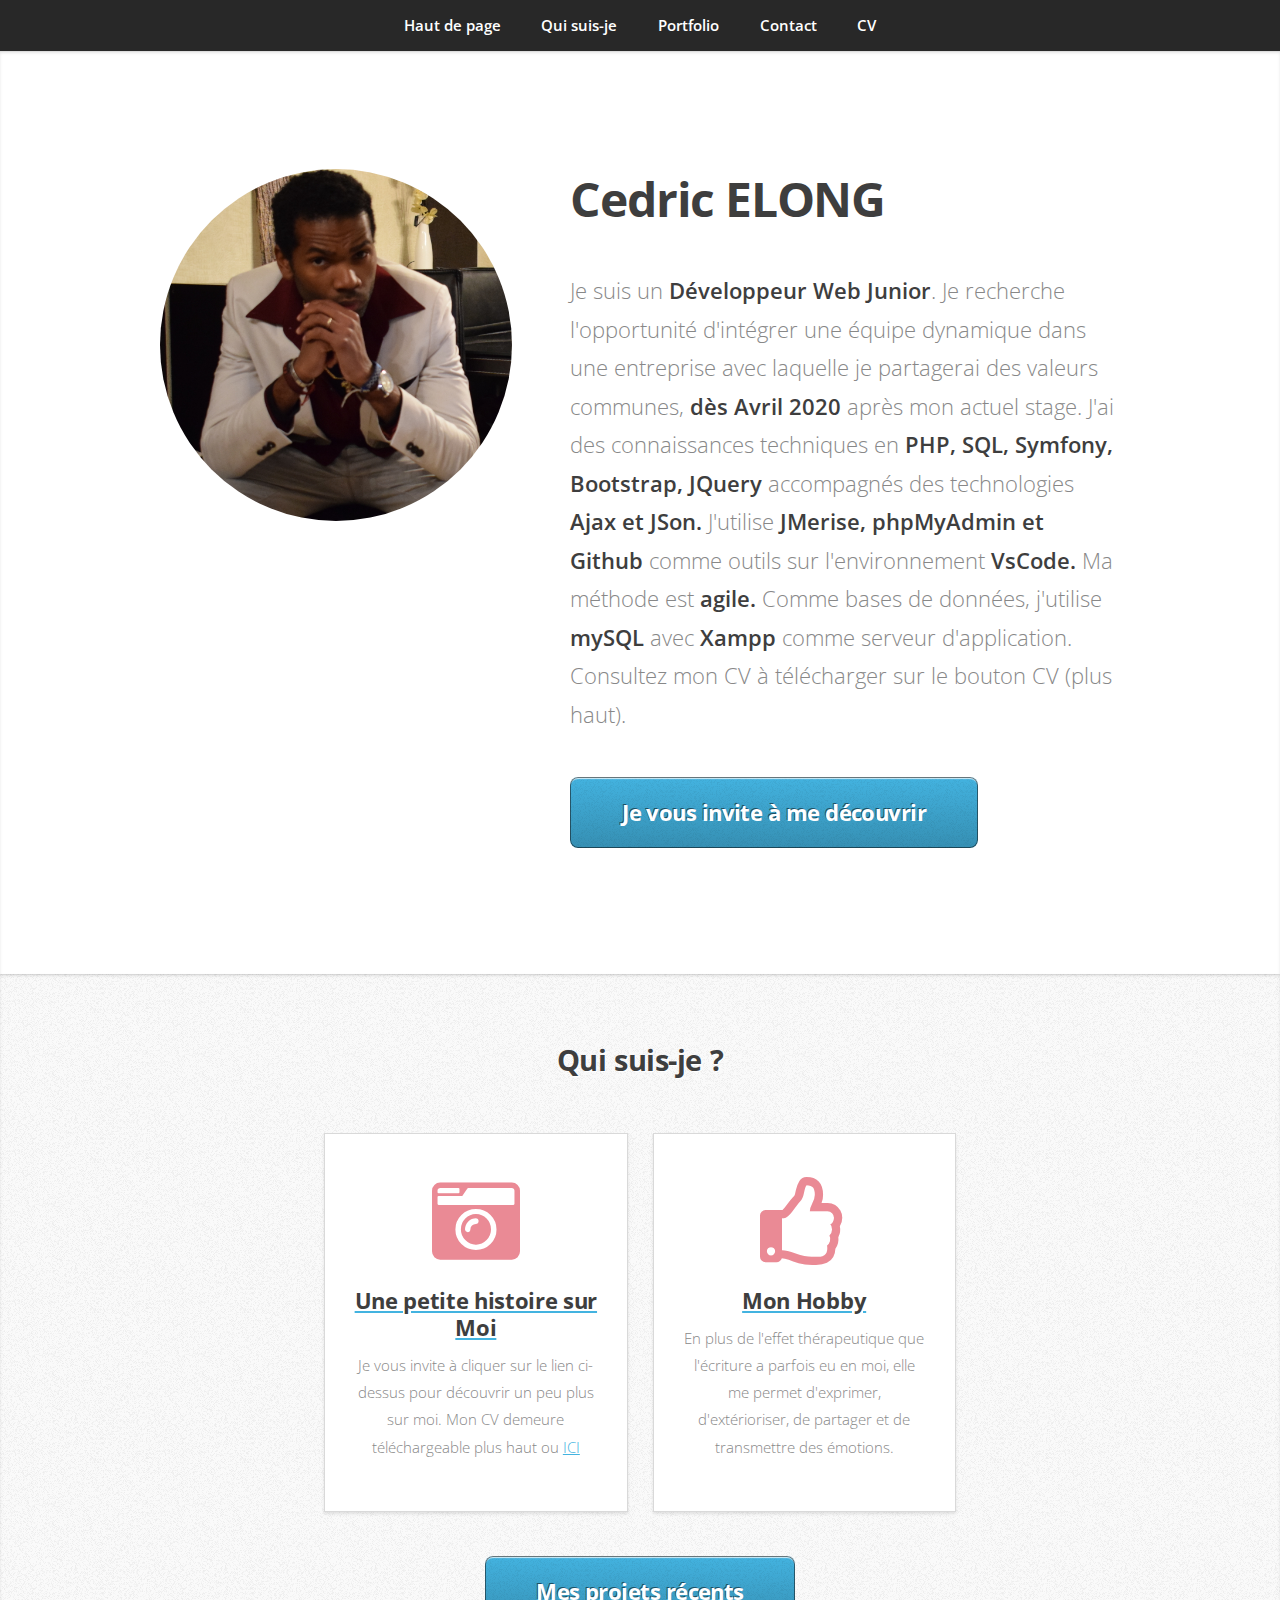
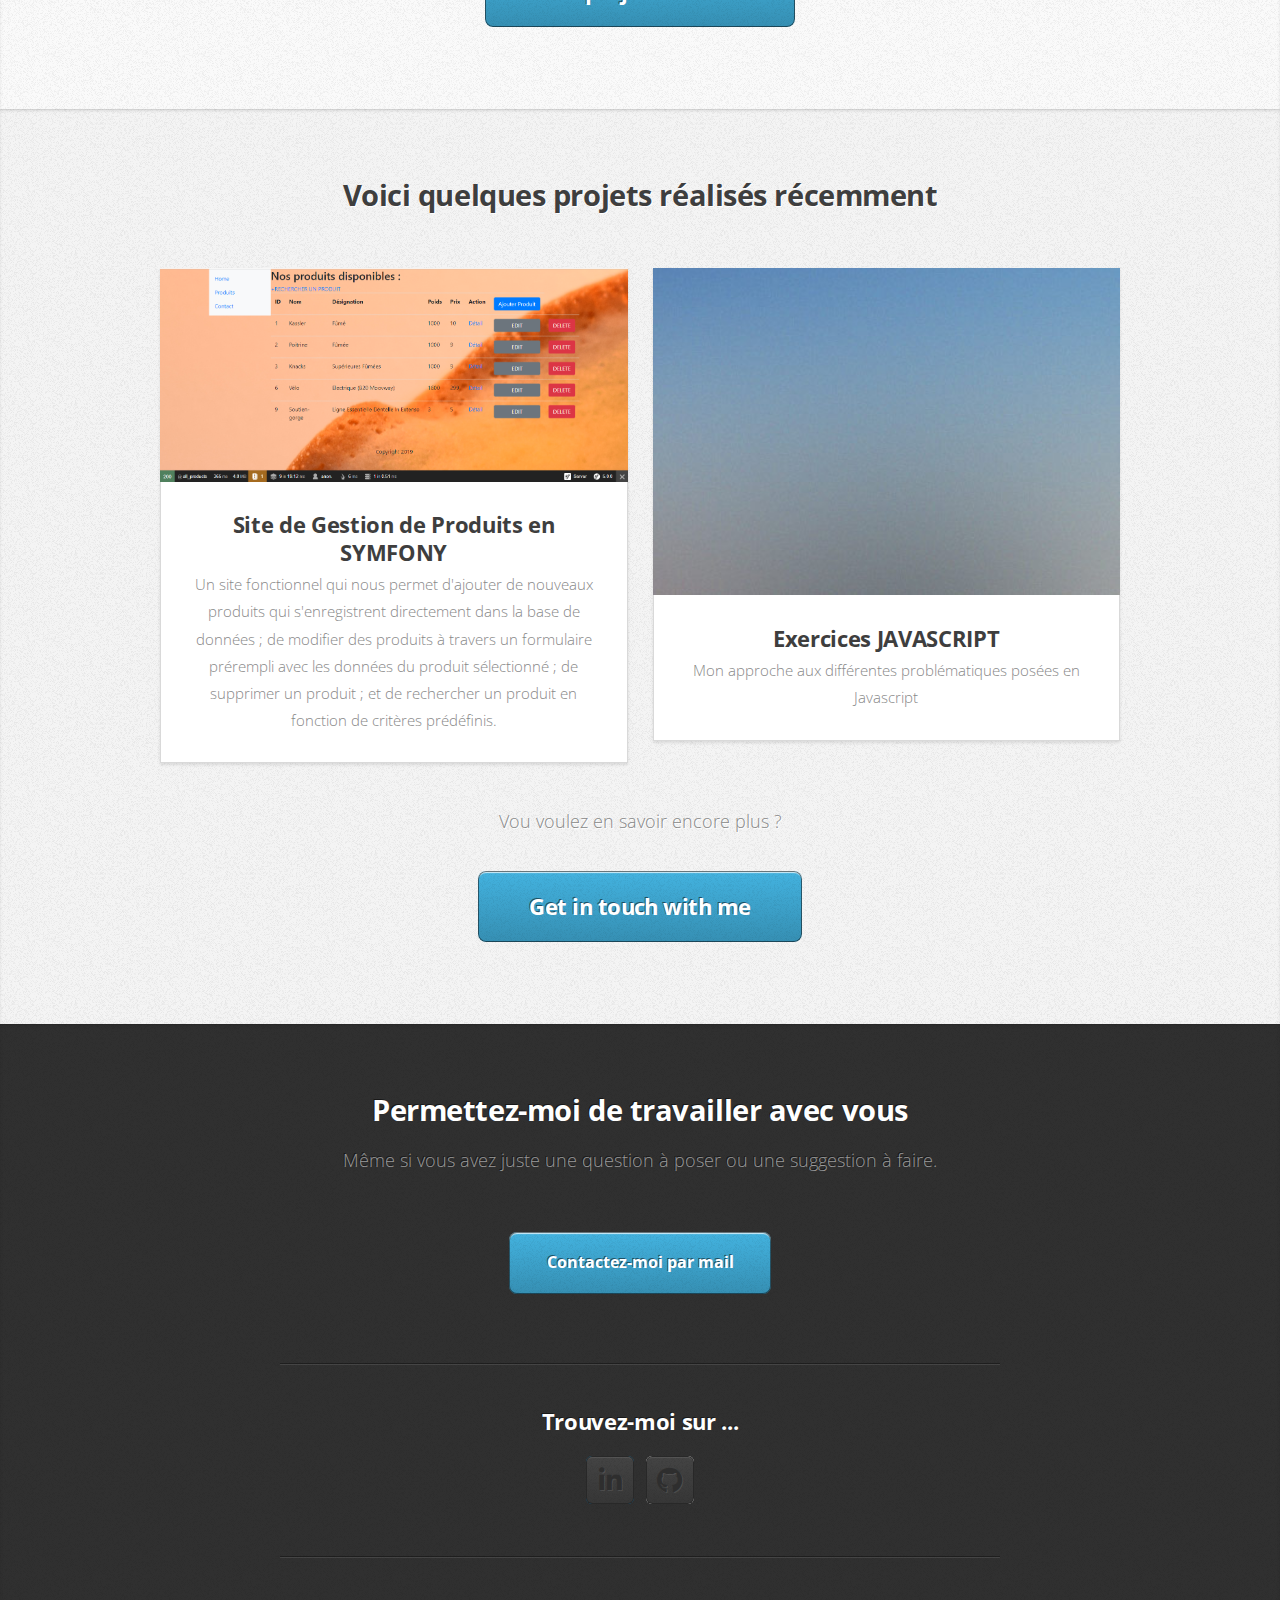
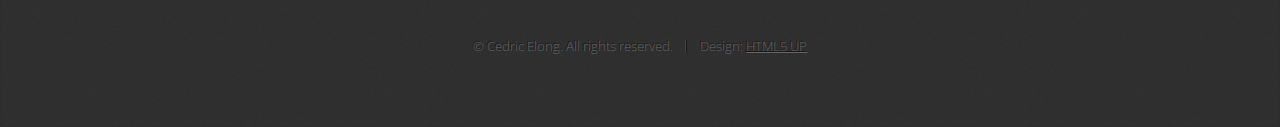
<file: myWebsite/index.html>
<!DOCTYPE HTML>
<html>
	<head>
		<title>Cedric ELONG</title>
		<meta charset="utf-8" />
		<meta name="viewport" content="width=device-width, initial-scale=1, user-scalable=no" />
		<link rel="stylesheet" href="assets/css/main.css" />
	</head>
	<body class="is-preload">

		<!-- Nav -->
			<nav id="nav">
				<ul class="container">
					<li><a href="#top">Haut de page</a></li>
					<li><a href="#work">Qui suis-je</a></li>
					<li><a href="#portfolio">Portfolio</a></li>
					<li><a href="#contact">Contact</a></li>
					<li><a href="assets\CedricElong-CV-WebDev.zip">CV</a></li>
				</ul>
			</nav>

		<!-- Home -->
			<article id="top" class="wrapper style1">
				<div class="container">
					<div class="row">
						<div class="col-4 col-5-large col-12-medium">
							<span class="image fit"><img src="images/CSC_1383.JPG" alt="" /></span>
						</div>
						<div class="col-8 col-7-large col-12-medium">
							<header>
								<h1><strong>Cedric ELONG</strong></h1>
							</header>
							<p>Je suis un <strong>Développeur Web Junior</strong>. Je recherche l'opportunité d'intégrer une équipe dynamique 
								dans une entreprise avec laquelle je partagerai des valeurs communes, <strong>dès Avril 2020</strong> après mon actuel stage. 
								J'ai des connaissances techniques en <strong>PHP, SQL, Symfony, Bootstrap, JQuery</strong> accompagnés des technologies <strong>Ajax et JSon.</strong> 
								J'utilise <strong> JMerise, phpMyAdmin et Github</strong> comme outils sur l'environnement <strong>VsCode.</strong> 
								Ma méthode est <strong>agile.</strong> Comme bases de données, j'utilise <strong>mySQL</strong> 
								avec <strong>Xampp</strong> comme serveur d'application. Consultez mon CV à télécharger sur le bouton CV (plus haut).</p>
							<a href="#work" class="button large scrolly">Je vous invite à me découvrir</a>
						</div>
					</div>
				</div>
			</article>

		<!-- Work -->
			<article id="work" class="wrapper style2">
				<div class="container">
					<header>
						<h2>Qui suis-je ?</h2>
						<!-- <p>Odio turpis amet sed consequat eget posuere consequat.</p> -->
					</header>
					<div class="row aln-center">
						<!-- <div class="col-4 col-6-medium col-12-small">
							<section class="box style1">
								<span class="icon featured fa-comments"></span>
								<h3>Consequat lorem</h3>
								<p>Ornare nulla proin odio consequat sapien vestibulum ipsum primis sed amet consequat lorem dolore.</p>
							</section>
						</div> -->
						<div class="col-4 col-6-medium col-12-small">
							<section class="box style1">
								<span class="icon solid featured fa-camera-retro"></span>
								<a href="https://cedricelong.wordpress.com/about/" target="_blank"><h3>Une petite histoire sur Moi</h3></a>								
								<p>Je vous invite à cliquer sur le lien ci-dessus pour découvrir un peu plus sur moi. Mon CV demeure téléchargeable plus haut ou <a href="assets/CedricElong-CV-WebDev.zip">ICI</a></p>
							</section>
						</div>
						<div class="col-4 col-6-medium col-12-small">
							<section class="box style1">
								<span class="icon featured fa-thumbs-up"></span>
								<a href="https://www.amazon.com/s?k=cedric+elong" target="_blank"><h3>Mon Hobby</h3></a>								
								<p>En plus de l'effet thérapeutique que l'écriture a parfois eu en moi, elle me permet d'exprimer, d'extérioriser, de partager et de transmettre des émotions.</p>
							</section>
						</div>
					</div>
					<footer>
						<!-- <p>Lorem ipsum dolor sit sapien vestibulum ipsum primis?</p> -->
						<a href="#portfolio" class="button large scrolly">Mes projets récents</a>
					</footer>
				</div>
			</article>

		<!-- Portfolio -->
			<article id="portfolio" class="wrapper style3">
				<div class="container">
					<header>
						<h2>Voici quelques projets réalisés récemment</h2>
						<!-- <p>Proin odio consequat  sapien vestibulum consequat lorem dolore feugiat.</p> -->
					</header>
					<div class="row">
						<div class="col-6 col-6-medium col-12-small">
							<article class="box style2">
								<a href="https://github.com/cedric-elong/ProduitDynamiques.git" class="image featured"><img src="images/listeProduits.jpg" alt="" /></a>
								<h3><a href="https://github.com/cedric-elong/ProduitDynamiques.git">Site de Gestion de Produits en SYMFONY</a></h3>
								<p>Un site fonctionnel qui nous permet d'ajouter de nouveaux produits qui s'enregistrent directement dans la base de données ; de modifier des produits
									à travers un formulaire prérempli avec les données du produit sélectionné ; de supprimer un produit ; et de rechercher un produit en fonction de critères
									prédéfinis.
								</p>
							</article>
						</div>
						<!-- <div class="col-4 col-6-medium col-12-small">
							<article class="box style2">
								<a href="#" class="image featured"><img src="images/pic02.jpg" alt="" /></a>
								<h3><a href="#">EN CONSTRUCTION</a></h3>
								<p>Under Construction</p>
							</article>
						</div> -->
						<div class="col-6 col-6-medium col-12-small">
							<article class="box style2">
								<a href="https://github.com/cedric-elong/Exo_Javascript.git" class="image featured"><img src="images/pic03.jpg" alt="" /></a>
								<h3><a href="https://github.com/cedric-elong/Exo_Javascript.git">Exercices JAVASCRIPT</a></h3>
								<p>Mon approche aux différentes problématiques posées en Javascript</p>
							</article>
						</div>
						<!-- <div class="col-4 col-6-medium col-12-small">
							<article class="box style2">
								<a href="#" class="image featured"><img src="images/pic04.jpg" alt="" /></a>
								<h3><a href="#">Tempus dolore</a></h3>
								<p>Ornare nulla proin odio consequat.</p>
							</article>
						</div>
						<div class="col-4 col-6-medium col-12-small">
							<article class="box style2">
								<a href="#" class="image featured"><img src="images/pic05.jpg" alt="" /></a>
								<h3><a href="#">Feugiat aliquam</a></h3>
								<p>Ornare nulla proin odio consequat.</p>
							</article>
						</div>
						<div class="col-4 col-6-medium col-12-small">
							<article class="box style2">
								<a href="#" class="image featured"><img src="images/pic06.jpg" alt="" /></a>
								<h3><a href="#">Sed amet ornare</a></h3>
								<p>Ornare nulla proin odio consequat.</p>
							</article>
						</div> -->
					</div>
					<footer>
						<p>Vou voulez en savoir encore plus ?</p>
						<a href="#contact" class="button large scrolly">Get in touch with me</a>
					</footer>
				</div>
			</article>

		<!-- Contact -->
			<article id="contact" class="wrapper style4">
				<div class="container medium">
					<header>
						<h2>Permettez-moi de travailler avec vous</h2>
						<p>Même si vous avez juste une question à poser ou une suggestion à faire.</p>
					</header>
					<div class="row">
						<div class="col-12">
							<form method="post" action="mailto:cedric_elong@yahoo.it">
								<div class="row">
									<!-- <div class="col-6 col-12-small">
										<input type="text" name="name" id="name" placeholder="Name" />
									</div>
									<div class="col-6 col-12-small">
										<input type="text" name="email" id="email" placeholder="Email" />
									</div>
									<div class="col-12">
										<input type="text" name="subject" id="subject" placeholder="Subject" />
									</div>
									<div class="col-12">
										<textarea name="message" id="message" placeholder="Message"></textarea>
									</div> -->
									<div class="col-12">
										<ul class="actions">
											<li><input type="submit" value="Contactez-moi par mail" /></li>
											<!-- <li><input type="reset" value="Clear Form" class="alt" /></li> -->
										</ul>
									</div>
								</div>
							</form>
						</div>
						<div class="col-12">
							<hr />
							<h3>Trouvez-moi sur ...</h3>
							<ul class="social">
								<li><a href="https://www.linkedin.com/in/cedricelong" class="icon brands fa-linkedin-in" target="_blank"><span class="label">LinkedIn</span></a></li>
								<li><a href="https://github.com/cedric-elong" class="icon brands fa-github" target="_blank"><span class="label">Github</span></a></li>
							</ul>
							<hr />
						</div>
					</div>
					<footer>
						<ul id="copyright">
							<li>&copy; Cedric Elong. All rights reserved.</li><li>Design: <a href="http://html5up.net">HTML5 UP</a></li>
						</ul>
					</footer>
				</div>
			</article>

		<!-- Scripts -->
			<script src="assets/js/jquery.min.js"></script>
			<script src="assets/js/jquery.scrolly.min.js"></script>
			<script src="assets/js/browser.min.js"></script>
			<script src="assets/js/breakpoints.min.js"></script>
			<script src="assets/js/util.js"></script>
			<script src="assets/js/main.js"></script>

	</body>
</html>
</file>
<file: myWebsite/assets/css/main.css>
@import url("https://fonts.googleapis.com/css?family=Open+Sans:300,300italic,600,600italic,700");
@import url("fontawesome-all.min.css");

/*
	Miniport by HTML5 UP
	html5up.net | @ajlkn
	Free for personal and commercial use under the CCA 3.0 license (html5up.net/license)
*/

html, body, div, span, applet, object,
iframe, h1, h2, h3, h4, h5, h6, p, blockquote,
pre, a, abbr, acronym, address, big, cite,
code, del, dfn, em, img, ins, kbd, q, s, samp,
small, strike, strong, sub, sup, tt, var, b,
u, i, center, dl, dt, dd, ol, ul, li, fieldset,
form, label, legend, table, caption, tbody,
tfoot, thead, tr, th, td, article, aside,
canvas, details, embed, figure, figcaption,
footer, header, hgroup, menu, nav, output, ruby,
section, summary, time, mark, audio, video {
	margin: 0;
	padding: 0;
	border: 0;
	font-size: 100%;
	font: inherit;
	vertical-align: baseline;}

article, aside, details, figcaption, figure,
footer, header, hgroup, menu, nav, section {
	display: block;}

body {
	line-height: 1;
}

ol, ul {
	list-style: none;
}

blockquote, q {
	quotes: none;
}

	blockquote:before, blockquote:after, q:before, q:after {
		content: '';
		content: none;
	}

table {
	border-collapse: collapse;
	border-spacing: 0;
}

body {
	-webkit-text-size-adjust: none;
}

mark {
	background-color: transparent;
	color: inherit;
}

input::-moz-focus-inner {
	border: 0;
	padding: 0;
}

input, select, textarea {
	-moz-appearance: none;
	-webkit-appearance: none;
	-ms-appearance: none;
	appearance: none;
}

/* Basic */

	html {
		box-sizing: border-box;
	}

	*, *:before, *:after {
		box-sizing: inherit;
	}

	body {
		padding-top: 3.5em;
	}

		body.is-preload *, body.is-preload *:before, body.is-preload *:after {
			-moz-animation: none !important;
			-webkit-animation: none !important;
			-ms-animation: none !important;
			animation: none !important;
			-moz-transition: none !important;
			-webkit-transition: none !important;
			-ms-transition: none !important;
			transition: none !important;
		}

	body, input, textarea, select {
		font-family: 'Open Sans', sans-serif;
		line-height: 1.85em;
		color: #888;
		font-weight: 300;
		font-size: 13pt;
	}

	a {
		-moz-transition: color .2s ease-in-out;
		-webkit-transition: color .2s ease-in-out;
		-ms-transition: color .2s ease-in-out;
		transition: color .2s ease-in-out;
		color: #43B3E0;
		text-decoration: underline;
	}

		a:hover {
			color: #43bff0 !important;
		}

		a img {
			border: 0;
		}

	b, strong {
		font-weight: 600;
		color: #3e3e3e;
	}

	i, em {
		font-style: italic;
	}

	sub {
		position: relative;
		top: 0.5em;
		font-size: 0.8em;
	}

	sup {
		position: relative;
		top: -0.5em;
		font-size: 0.8em;
	}

	blockquote {
		border-left: solid 0.75em #eee;
		padding: 1em 0 1em 1.5em;
		font-style: italic;
	}

	h1, h2, h3, h4, h5, h6 {
		color: #3e3e3e;
		margin: 0 0 0.75em 0;
	}

	h1 a, h2 a, h3 a, h4 a, h5 a, h6 a {
		text-decoration: none;
		color: inherit;
	}

	h2, h3, h4, h5, h6 {
		font-weight: 700;
	}

	h1 {
		font-size: 3.25em;
		letter-spacing: -0.025em;
		font-weight: 300;
	}

		h1 strong {
			font-weight: 700;
		}

	h2 {
		font-size: 2em;
		letter-spacing: -0.015em;
	}

	h3 {
		font-size: 1.5em;
		letter-spacing: -0.015em;
	}

	em, i {
		font-style: italic;
	}

	br.clear {
		clear: both;
	}

	hr {
		border: 0;
		border-top: solid 1px #444;
		border-top-color: rgba(0, 0, 0, 0.35);
		box-shadow: 0px 1px 0px 0px rgba(255, 255, 255, 0.1);
		height: 1px;
		margin: 3em 0;
	}

	p, ul, ol, dl, table {
		margin-bottom: 2em;
	}

	header {
		margin: 0 0 3em 0;
	}

		header > p {
			font-size: 1.25em;
			margin: 0;
		}

	footer {
		margin: 3em 0 0 0;
	}

		footer > p {
			font-size: 1.25em;
		}

/* Container */

	.container {
		margin: 0 auto;
		max-width: calc(100% - 50px);
		width: 1200px;
	}

		.container.medium {
			width: 900px;
		}

		@media screen and (max-width: 1680px) {

			.container {
				width: 1200px;
			}

				.container.medium {
					width: 900px;
				}

		}

		@media screen and (max-width: 1280px) {

			.container {
				width: 960px;
			}

				.container.medium {
					width: 720px;
				}

		}

		@media screen and (max-width: 980px) {

			.container {
				width: 100%;
			}

				.container.medium {
					width: 75%;
				}

		}

		@media screen and (max-width: 736px) {

			.container {
				width: 100%;
				max-width: calc(100% - 30px);
			}

				.container.medium {
					width: 100%;
				}

		}

/* Row */

	.row {
		display: flex;
		flex-wrap: wrap;
		box-sizing: border-box;
		align-items: stretch;
	}

		.row > * {
			box-sizing: border-box;
		}

		.row.gtr-uniform > * > :last-child {
			margin-bottom: 0;
		}

		.row.aln-left {
			justify-content: flex-start;
		}

		.row.aln-center {
			justify-content: center;
		}

		.row.aln-right {
			justify-content: flex-end;
		}

		.row.aln-top {
			align-items: flex-start;
		}

		.row.aln-middle {
			align-items: center;
		}

		.row.aln-bottom {
			align-items: flex-end;
		}

		.row > .imp {
			order: -1;
		}

		.row > .col-1 {
			width: 8.33333%;
		}

		.row > .off-1 {
			margin-left: 8.33333%;
		}

		.row > .col-2 {
			width: 16.66667%;
		}

		.row > .off-2 {
			margin-left: 16.66667%;
		}

		.row > .col-3 {
			width: 25%;
		}

		.row > .off-3 {
			margin-left: 25%;
		}

		.row > .col-4 {
			width: 33.33333%;
		}

		.row > .off-4 {
			margin-left: 33.33333%;
		}

		.row > .col-5 {
			width: 41.66667%;
		}

		.row > .off-5 {
			margin-left: 41.66667%;
		}

		.row > .col-6 {
			width: 50%;
		}

		.row > .off-6 {
			margin-left: 50%;
		}

		.row > .col-7 {
			width: 58.33333%;
		}

		.row > .off-7 {
			margin-left: 58.33333%;
		}

		.row > .col-8 {
			width: 66.66667%;
		}

		.row > .off-8 {
			margin-left: 66.66667%;
		}

		.row > .col-9 {
			width: 75%;
		}

		.row > .off-9 {
			margin-left: 75%;
		}

		.row > .col-10 {
			width: 83.33333%;
		}

		.row > .off-10 {
			margin-left: 83.33333%;
		}

		.row > .col-11 {
			width: 91.66667%;
		}

		.row > .off-11 {
			margin-left: 91.66667%;
		}

		.row > .col-12 {
			width: 100%;
		}

		.row > .off-12 {
			margin-left: 100%;
		}

		.row.gtr-0 {
			margin-top: 0px;
			margin-left: 0px;
		}

			.row.gtr-0 > * {
				padding: 0px 0 0 0px;
			}

			.row.gtr-0.gtr-uniform {
				margin-top: 0px;
			}

				.row.gtr-0.gtr-uniform > * {
					padding-top: 0px;
				}

		.row.gtr-25 {
			margin-top: -6.25px;
			margin-left: -6.25px;
		}

			.row.gtr-25 > * {
				padding: 6.25px 0 0 6.25px;
			}

			.row.gtr-25.gtr-uniform {
				margin-top: -6.25px;
			}

				.row.gtr-25.gtr-uniform > * {
					padding-top: 6.25px;
				}

		.row.gtr-50 {
			margin-top: -12.5px;
			margin-left: -12.5px;
		}

			.row.gtr-50 > * {
				padding: 12.5px 0 0 12.5px;
			}

			.row.gtr-50.gtr-uniform {
				margin-top: -12.5px;
			}

				.row.gtr-50.gtr-uniform > * {
					padding-top: 12.5px;
				}

		.row {
			margin-top: -25px;
			margin-left: -25px;
		}

			.row > * {
				padding: 25px 0 0 25px;
			}

			.row.gtr-uniform {
				margin-top: -25px;
			}

				.row.gtr-uniform > * {
					padding-top: 25px;
				}

		.row.gtr-150 {
			margin-top: -37.5px;
			margin-left: -37.5px;
		}

			.row.gtr-150 > * {
				padding: 37.5px 0 0 37.5px;
			}

			.row.gtr-150.gtr-uniform {
				margin-top: -37.5px;
			}

				.row.gtr-150.gtr-uniform > * {
					padding-top: 37.5px;
				}

		.row.gtr-200 {
			margin-top: -50px;
			margin-left: -50px;
		}

			.row.gtr-200 > * {
				padding: 50px 0 0 50px;
			}

			.row.gtr-200.gtr-uniform {
				margin-top: -50px;
			}

				.row.gtr-200.gtr-uniform > * {
					padding-top: 50px;
				}

		@media screen and (max-width: 1680px) {

			.row {
				display: flex;
				flex-wrap: wrap;
				box-sizing: border-box;
				align-items: stretch;
			}

				.row > * {
					box-sizing: border-box;
				}

				.row.gtr-uniform > * > :last-child {
					margin-bottom: 0;
				}

				.row.aln-left {
					justify-content: flex-start;
				}

				.row.aln-center {
					justify-content: center;
				}

				.row.aln-right {
					justify-content: flex-end;
				}

				.row.aln-top {
					align-items: flex-start;
				}

				.row.aln-middle {
					align-items: center;
				}

				.row.aln-bottom {
					align-items: flex-end;
				}

				.row > .imp-xlarge {
					order: -1;
				}

				.row > .col-1-xlarge {
					width: 8.33333%;
				}

				.row > .off-1-xlarge {
					margin-left: 8.33333%;
				}

				.row > .col-2-xlarge {
					width: 16.66667%;
				}

				.row > .off-2-xlarge {
					margin-left: 16.66667%;
				}

				.row > .col-3-xlarge {
					width: 25%;
				}

				.row > .off-3-xlarge {
					margin-left: 25%;
				}

				.row > .col-4-xlarge {
					width: 33.33333%;
				}

				.row > .off-4-xlarge {
					margin-left: 33.33333%;
				}

				.row > .col-5-xlarge {
					width: 41.66667%;
				}

				.row > .off-5-xlarge {
					margin-left: 41.66667%;
				}

				.row > .col-6-xlarge {
					width: 50%;
				}

				.row > .off-6-xlarge {
					margin-left: 50%;
				}

				.row > .col-7-xlarge {
					width: 58.33333%;
				}

				.row > .off-7-xlarge {
					margin-left: 58.33333%;
				}

				.row > .col-8-xlarge {
					width: 66.66667%;
				}

				.row > .off-8-xlarge {
					margin-left: 66.66667%;
				}

				.row > .col-9-xlarge {
					width: 75%;
				}

				.row > .off-9-xlarge {
					margin-left: 75%;
				}

				.row > .col-10-xlarge {
					width: 83.33333%;
				}

				.row > .off-10-xlarge {
					margin-left: 83.33333%;
				}

				.row > .col-11-xlarge {
					width: 91.66667%;
				}

				.row > .off-11-xlarge {
					margin-left: 91.66667%;
				}

				.row > .col-12-xlarge {
					width: 100%;
				}

				.row > .off-12-xlarge {
					margin-left: 100%;
				}

				.row.gtr-0 {
					margin-top: 0px;
					margin-left: 0px;
				}

					.row.gtr-0 > * {
						padding: 0px 0 0 0px;
					}

					.row.gtr-0.gtr-uniform {
						margin-top: 0px;
					}

						.row.gtr-0.gtr-uniform > * {
							padding-top: 0px;
						}

				.row.gtr-25 {
					margin-top: -6.25px;
					margin-left: -6.25px;
				}

					.row.gtr-25 > * {
						padding: 6.25px 0 0 6.25px;
					}

					.row.gtr-25.gtr-uniform {
						margin-top: -6.25px;
					}

						.row.gtr-25.gtr-uniform > * {
							padding-top: 6.25px;
						}

				.row.gtr-50 {
					margin-top: -12.5px;
					margin-left: -12.5px;
				}

					.row.gtr-50 > * {
						padding: 12.5px 0 0 12.5px;
					}

					.row.gtr-50.gtr-uniform {
						margin-top: -12.5px;
					}

						.row.gtr-50.gtr-uniform > * {
							padding-top: 12.5px;
						}

				.row {
					margin-top: -25px;
					margin-left: -25px;
				}

					.row > * {
						padding: 25px 0 0 25px;
					}

					.row.gtr-uniform {
						margin-top: -25px;
					}

						.row.gtr-uniform > * {
							padding-top: 25px;
						}

				.row.gtr-150 {
					margin-top: -37.5px;
					margin-left: -37.5px;
				}

					.row.gtr-150 > * {
						padding: 37.5px 0 0 37.5px;
					}

					.row.gtr-150.gtr-uniform {
						margin-top: -37.5px;
					}

						.row.gtr-150.gtr-uniform > * {
							padding-top: 37.5px;
						}

				.row.gtr-200 {
					margin-top: -50px;
					margin-left: -50px;
				}

					.row.gtr-200 > * {
						padding: 50px 0 0 50px;
					}

					.row.gtr-200.gtr-uniform {
						margin-top: -50px;
					}

						.row.gtr-200.gtr-uniform > * {
							padding-top: 50px;
						}

		}

		@media screen and (max-width: 1280px) {

			.row {
				display: flex;
				flex-wrap: wrap;
				box-sizing: border-box;
				align-items: stretch;
			}

				.row > * {
					box-sizing: border-box;
				}

				.row.gtr-uniform > * > :last-child {
					margin-bottom: 0;
				}

				.row.aln-left {
					justify-content: flex-start;
				}

				.row.aln-center {
					justify-content: center;
				}

				.row.aln-right {
					justify-content: flex-end;
				}

				.row.aln-top {
					align-items: flex-start;
				}

				.row.aln-middle {
					align-items: center;
				}

				.row.aln-bottom {
					align-items: flex-end;
				}

				.row > .imp-large {
					order: -1;
				}

				.row > .col-1-large {
					width: 8.33333%;
				}

				.row > .off-1-large {
					margin-left: 8.33333%;
				}

				.row > .col-2-large {
					width: 16.66667%;
				}

				.row > .off-2-large {
					margin-left: 16.66667%;
				}

				.row > .col-3-large {
					width: 25%;
				}

				.row > .off-3-large {
					margin-left: 25%;
				}

				.row > .col-4-large {
					width: 33.33333%;
				}

				.row > .off-4-large {
					margin-left: 33.33333%;
				}

				.row > .col-5-large {
					width: 41.66667%;
				}

				.row > .off-5-large {
					margin-left: 41.66667%;
				}

				.row > .col-6-large {
					width: 50%;
				}

				.row > .off-6-large {
					margin-left: 50%;
				}

				.row > .col-7-large {
					width: 58.33333%;
				}

				.row > .off-7-large {
					margin-left: 58.33333%;
				}

				.row > .col-8-large {
					width: 66.66667%;
				}

				.row > .off-8-large {
					margin-left: 66.66667%;
				}

				.row > .col-9-large {
					width: 75%;
				}

				.row > .off-9-large {
					margin-left: 75%;
				}

				.row > .col-10-large {
					width: 83.33333%;
				}

				.row > .off-10-large {
					margin-left: 83.33333%;
				}

				.row > .col-11-large {
					width: 91.66667%;
				}

				.row > .off-11-large {
					margin-left: 91.66667%;
				}

				.row > .col-12-large {
					width: 100%;
				}

				.row > .off-12-large {
					margin-left: 100%;
				}

				.row.gtr-0 {
					margin-top: 0px;
					margin-left: 0px;
				}

					.row.gtr-0 > * {
						padding: 0px 0 0 0px;
					}

					.row.gtr-0.gtr-uniform {
						margin-top: 0px;
					}

						.row.gtr-0.gtr-uniform > * {
							padding-top: 0px;
						}

				.row.gtr-25 {
					margin-top: -6.25px;
					margin-left: -6.25px;
				}

					.row.gtr-25 > * {
						padding: 6.25px 0 0 6.25px;
					}

					.row.gtr-25.gtr-uniform {
						margin-top: -6.25px;
					}

						.row.gtr-25.gtr-uniform > * {
							padding-top: 6.25px;
						}

				.row.gtr-50 {
					margin-top: -12.5px;
					margin-left: -12.5px;
				}

					.row.gtr-50 > * {
						padding: 12.5px 0 0 12.5px;
					}

					.row.gtr-50.gtr-uniform {
						margin-top: -12.5px;
					}

						.row.gtr-50.gtr-uniform > * {
							padding-top: 12.5px;
						}

				.row {
					margin-top: -25px;
					margin-left: -25px;
				}

					.row > * {
						padding: 25px 0 0 25px;
					}

					.row.gtr-uniform {
						margin-top: -25px;
					}

						.row.gtr-uniform > * {
							padding-top: 25px;
						}

				.row.gtr-150 {
					margin-top: -37.5px;
					margin-left: -37.5px;
				}

					.row.gtr-150 > * {
						padding: 37.5px 0 0 37.5px;
					}

					.row.gtr-150.gtr-uniform {
						margin-top: -37.5px;
					}

						.row.gtr-150.gtr-uniform > * {
							padding-top: 37.5px;
						}

				.row.gtr-200 {
					margin-top: -50px;
					margin-left: -50px;
				}

					.row.gtr-200 > * {
						padding: 50px 0 0 50px;
					}

					.row.gtr-200.gtr-uniform {
						margin-top: -50px;
					}

						.row.gtr-200.gtr-uniform > * {
							padding-top: 50px;
						}

		}

		@media screen and (max-width: 980px) {

			.row {
				display: flex;
				flex-wrap: wrap;
				box-sizing: border-box;
				align-items: stretch;
			}

				.row > * {
					box-sizing: border-box;
				}

				.row.gtr-uniform > * > :last-child {
					margin-bottom: 0;
				}

				.row.aln-left {
					justify-content: flex-start;
				}

				.row.aln-center {
					justify-content: center;
				}

				.row.aln-right {
					justify-content: flex-end;
				}

				.row.aln-top {
					align-items: flex-start;
				}

				.row.aln-middle {
					align-items: center;
				}

				.row.aln-bottom {
					align-items: flex-end;
				}

				.row > .imp-medium {
					order: -1;
				}

				.row > .col-1-medium {
					width: 8.33333%;
				}

				.row > .off-1-medium {
					margin-left: 8.33333%;
				}

				.row > .col-2-medium {
					width: 16.66667%;
				}

				.row > .off-2-medium {
					margin-left: 16.66667%;
				}

				.row > .col-3-medium {
					width: 25%;
				}

				.row > .off-3-medium {
					margin-left: 25%;
				}

				.row > .col-4-medium {
					width: 33.33333%;
				}

				.row > .off-4-medium {
					margin-left: 33.33333%;
				}

				.row > .col-5-medium {
					width: 41.66667%;
				}

				.row > .off-5-medium {
					margin-left: 41.66667%;
				}

				.row > .col-6-medium {
					width: 50%;
				}

				.row > .off-6-medium {
					margin-left: 50%;
				}

				.row > .col-7-medium {
					width: 58.33333%;
				}

				.row > .off-7-medium {
					margin-left: 58.33333%;
				}

				.row > .col-8-medium {
					width: 66.66667%;
				}

				.row > .off-8-medium {
					margin-left: 66.66667%;
				}

				.row > .col-9-medium {
					width: 75%;
				}

				.row > .off-9-medium {
					margin-left: 75%;
				}

				.row > .col-10-medium {
					width: 83.33333%;
				}

				.row > .off-10-medium {
					margin-left: 83.33333%;
				}

				.row > .col-11-medium {
					width: 91.66667%;
				}

				.row > .off-11-medium {
					margin-left: 91.66667%;
				}

				.row > .col-12-medium {
					width: 100%;
				}

				.row > .off-12-medium {
					margin-left: 100%;
				}

				.row.gtr-0 {
					margin-top: 0px;
					margin-left: 0px;
				}

					.row.gtr-0 > * {
						padding: 0px 0 0 0px;
					}

					.row.gtr-0.gtr-uniform {
						margin-top: 0px;
					}

						.row.gtr-0.gtr-uniform > * {
							padding-top: 0px;
						}

				.row.gtr-25 {
					margin-top: -6.25px;
					margin-left: -6.25px;
				}

					.row.gtr-25 > * {
						padding: 6.25px 0 0 6.25px;
					}

					.row.gtr-25.gtr-uniform {
						margin-top: -6.25px;
					}

						.row.gtr-25.gtr-uniform > * {
							padding-top: 6.25px;
						}

				.row.gtr-50 {
					margin-top: -12.5px;
					margin-left: -12.5px;
				}

					.row.gtr-50 > * {
						padding: 12.5px 0 0 12.5px;
					}

					.row.gtr-50.gtr-uniform {
						margin-top: -12.5px;
					}

						.row.gtr-50.gtr-uniform > * {
							padding-top: 12.5px;
						}

				.row {
					margin-top: -25px;
					margin-left: -25px;
				}

					.row > * {
						padding: 25px 0 0 25px;
					}

					.row.gtr-uniform {
						margin-top: -25px;
					}

						.row.gtr-uniform > * {
							padding-top: 25px;
						}

				.row.gtr-150 {
					margin-top: -37.5px;
					margin-left: -37.5px;
				}

					.row.gtr-150 > * {
						padding: 37.5px 0 0 37.5px;
					}

					.row.gtr-150.gtr-uniform {
						margin-top: -37.5px;
					}

						.row.gtr-150.gtr-uniform > * {
							padding-top: 37.5px;
						}

				.row.gtr-200 {
					margin-top: -50px;
					margin-left: -50px;
				}

					.row.gtr-200 > * {
						padding: 50px 0 0 50px;
					}

					.row.gtr-200.gtr-uniform {
						margin-top: -50px;
					}

						.row.gtr-200.gtr-uniform > * {
							padding-top: 50px;
						}

		}

		@media screen and (max-width: 736px) {

			.row {
				display: flex;
				flex-wrap: wrap;
				box-sizing: border-box;
				align-items: stretch;
			}

				.row > * {
					box-sizing: border-box;
				}

				.row.gtr-uniform > * > :last-child {
					margin-bottom: 0;
				}

				.row.aln-left {
					justify-content: flex-start;
				}

				.row.aln-center {
					justify-content: center;
				}

				.row.aln-right {
					justify-content: flex-end;
				}

				.row.aln-top {
					align-items: flex-start;
				}

				.row.aln-middle {
					align-items: center;
				}

				.row.aln-bottom {
					align-items: flex-end;
				}

				.row > .imp-small {
					order: -1;
				}

				.row > .col-1-small {
					width: 8.33333%;
				}

				.row > .off-1-small {
					margin-left: 8.33333%;
				}

				.row > .col-2-small {
					width: 16.66667%;
				}

				.row > .off-2-small {
					margin-left: 16.66667%;
				}

				.row > .col-3-small {
					width: 25%;
				}

				.row > .off-3-small {
					margin-left: 25%;
				}

				.row > .col-4-small {
					width: 33.33333%;
				}

				.row > .off-4-small {
					margin-left: 33.33333%;
				}

				.row > .col-5-small {
					width: 41.66667%;
				}

				.row > .off-5-small {
					margin-left: 41.66667%;
				}

				.row > .col-6-small {
					width: 50%;
				}

				.row > .off-6-small {
					margin-left: 50%;
				}

				.row > .col-7-small {
					width: 58.33333%;
				}

				.row > .off-7-small {
					margin-left: 58.33333%;
				}

				.row > .col-8-small {
					width: 66.66667%;
				}

				.row > .off-8-small {
					margin-left: 66.66667%;
				}

				.row > .col-9-small {
					width: 75%;
				}

				.row > .off-9-small {
					margin-left: 75%;
				}

				.row > .col-10-small {
					width: 83.33333%;
				}

				.row > .off-10-small {
					margin-left: 83.33333%;
				}

				.row > .col-11-small {
					width: 91.66667%;
				}

				.row > .off-11-small {
					margin-left: 91.66667%;
				}

				.row > .col-12-small {
					width: 100%;
				}

				.row > .off-12-small {
					margin-left: 100%;
				}

				.row.gtr-0 {
					margin-top: 0px;
					margin-left: 0px;
				}

					.row.gtr-0 > * {
						padding: 0px 0 0 0px;
					}

					.row.gtr-0.gtr-uniform {
						margin-top: 0px;
					}

						.row.gtr-0.gtr-uniform > * {
							padding-top: 0px;
						}

				.row.gtr-25 {
					margin-top: -3.75px;
					margin-left: -3.75px;
				}

					.row.gtr-25 > * {
						padding: 3.75px 0 0 3.75px;
					}

					.row.gtr-25.gtr-uniform {
						margin-top: -3.75px;
					}

						.row.gtr-25.gtr-uniform > * {
							padding-top: 3.75px;
						}

				.row.gtr-50 {
					margin-top: -7.5px;
					margin-left: -7.5px;
				}

					.row.gtr-50 > * {
						padding: 7.5px 0 0 7.5px;
					}

					.row.gtr-50.gtr-uniform {
						margin-top: -7.5px;
					}

						.row.gtr-50.gtr-uniform > * {
							padding-top: 7.5px;
						}

				.row {
					margin-top: -15px;
					margin-left: -15px;
				}

					.row > * {
						padding: 15px 0 0 15px;
					}

					.row.gtr-uniform {
						margin-top: -15px;
					}

						.row.gtr-uniform > * {
							padding-top: 15px;
						}

				.row.gtr-150 {
					margin-top: -22.5px;
					margin-left: -22.5px;
				}

					.row.gtr-150 > * {
						padding: 22.5px 0 0 22.5px;
					}

					.row.gtr-150.gtr-uniform {
						margin-top: -22.5px;
					}

						.row.gtr-150.gtr-uniform > * {
							padding-top: 22.5px;
						}

				.row.gtr-200 {
					margin-top: -30px;
					margin-left: -30px;
				}

					.row.gtr-200 > * {
						padding: 30px 0 0 30px;
					}

					.row.gtr-200.gtr-uniform {
						margin-top: -30px;
					}

						.row.gtr-200.gtr-uniform > * {
							padding-top: 30px;
						}

		}

/* Form */

	form label {
		color: #3e3e3e;
		font-weight: 700;
		display: block;
		margin: 0 0 0.5em 0;
	}

	form input[type=text],
	form input[type=email],
	form input[type=password],
	form select,
	form textarea {
		-moz-transition: background .2s ease-in-out, box-shadow .2s ease-in-out;
		-webkit-transition: background .2s ease-in-out, box-shadow .2s ease-in-out;
		-ms-transition: background .2s ease-in-out, box-shadow .2s ease-in-out;
		transition: background .2s ease-in-out, box-shadow .2s ease-in-out;
		-webkit-appearance: none;
		display: block;
		border: 0;
		padding: 0.75em;
		font-size: 1em;
		border-radius: 8px;
		border: solid 1px #ddd;
		background: #fff;
		color: #bbb;
		box-shadow: inset 0px 2px 3px 1px rgba(0, 0, 0, 0.05), 0px 1px 0px 0px rgba(255, 255, 255, 0.025);
		width: 100%;
	}

		form input[type=text]:focus,
		form input[type=email]:focus,
		form input[type=password]:focus,
		form select:focus,
		form textarea:focus {
			background: #fafafa;
			box-shadow: inset 0px 2px 5px 0px rgba(0, 0, 0, 0.05), 0px 1px 0px 0px rgba(255, 255, 255, 0.025), inset 0px 0px 2px 1px #43bff0;
		}

	form textarea {
		height: 15em;
	}

	form .actions:last-child {
		margin-bottom: 0;
	}

	form ::-webkit-input-placeholder {
		color: #555 !important;
	}

	form :-moz-placeholder {
		color: #555 !important;
	}

	form ::-moz-placeholder {
		color: #555 !important;
	}

	form :-ms-input-placeholder {
		color: #555 !important;
	}

	form ::-moz-focus-inner {
		border: 0;
	}

/* Tables */

	table {
		width: 100%;
	}

		table.default {
			width: 100%;
		}

			table.default tr {
				border-top: solid 1px #eee;
			}

				table.default tr:first-child {
					border-top: 0;
				}

			table.default td {
				padding: 0.5em 1em 0.5em 1em;
			}

			table.default th {
				text-align: left;
				padding: 0.5em 1em 0.5em 1em;
				font-weight: 600;
				margin: 0 0 1em 0;
			}

			table.default thead {
				background: #4f4f4f;
				color: #fff;
			}

/* Section/Article */

	section, article {
		margin-bottom: 3em;
	}

	section > :last-child,
	article > :last-child,
	section:last-child,
	article:last-child {
		margin-bottom: 0;
	}

/* Image */

	.image {
		display: inline-block;
		position: relative;
	}

		.image img {
			display: block;
			width: 100%;
		}

		.image.fit {
			display: block;
			width: 100%;
		}

		.image.featured {
			display: block;
			width: 100%;
			margin: 0 0 2em 0;
		}

		.image.left {
			float: left;
			margin: 0 2em 2em 0;
		}

		.image.centered {
			display: block;
			margin: 0 0 2em 0;
		}

			.image.centered img {
				margin: 0 auto;
				width: auto;
			}

/* Button */

	input[type="button"],
	input[type="submit"],
	input[type="reset"],
	button,
	.button {
		background-image: url("images/bg.png"), -moz-linear-gradient(top, rgba(0, 0, 0, 0), rgba(0, 0, 0, 0.2));
		background-image: url("images/bg.png"), -webkit-linear-gradient(top, rgba(0, 0, 0, 0), rgba(0, 0, 0, 0.2));
		background-image: url("images/bg.png"), -ms-linear-gradient(top, rgba(0, 0, 0, 0), rgba(0, 0, 0, 0.2));
		background-image: url("images/bg.png"), linear-gradient(top, rgba(0, 0, 0, 0), rgba(0, 0, 0, 0.2));
		-moz-transition: background-color .2s ease-in-out;
		-webkit-transition: background-color .2s ease-in-out;
		-ms-transition: background-color .2s ease-in-out;
		transition: background-color .2s ease-in-out;
		-webkit-appearance: none;
		position: relative;
		display: inline-block;
		color: #fff !important;
		text-decoration: none;
		font-weight: 700;
		border: 0;
		outline: 0;
		cursor: pointer;
		border-radius: 8px;
		text-shadow: -1px -1px 0.5px rgba(0, 0, 0, 0.5);
		overflow: hidden;
		box-shadow: inset 0px 0px 0px 1px rgba(0, 0, 0, 0.5), inset 0px 2px 1px 0px rgba(255, 255, 255, 0.75);
		background-color: #43B3E0;
		padding: 1em 2.35em 1em 2.35em;
		font-size: 1.1em;
		max-width: 24em;
	}

		input[type="button"]:hover,
		input[type="submit"]:hover,
		input[type="reset"]:hover,
		button:hover,
		.button:hover {
			background-color: #43bff0;
			color: #fff !important;
		}

		input[type="button"]:active,
		input[type="submit"]:active,
		input[type="reset"]:active,
		button:active,
		.button:active {
			background-color: #3BA8D3;
			top: 1px;
		}

		input[type="button"].large,
		input[type="submit"].large,
		input[type="reset"].large,
		button.large,
		.button.large {
			font-size: 1.5em;
			letter-spacing: -0.025em;
		}

		input[type="button"].alt,
		input[type="submit"].alt,
		input[type="reset"].alt,
		button.alt,
		.button.alt {
			background-color: #444;
			box-shadow: inset 0px 0px 0px 1px #242424, inset 0px 2px 1px 0px rgba(255, 255, 255, 0.2);
		}

			input[type="button"].alt:hover,
			input[type="submit"].alt:hover,
			input[type="reset"].alt:hover,
			button.alt:hover,
			.button.alt:hover {
				background-color: #4f4f4f;
				color: #fff !important;
			}

			input[type="button"].alt:active,
			input[type="submit"].alt:active,
			input[type="reset"].alt:active,
			button.alt:active,
			.button.alt:active {
				background-color: #3f3f3f;
			}

/* List */

	ul {
		list-style: disc;
		padding-left: 1em;
	}

		ul li {
			padding-left: 0.5em;
		}

	ol {
		list-style: decimal;
		padding-left: 1.25em;
	}

		ol li {
			padding-left: 0.25em;
		}

/* Social */

	ul.social {
		cursor: default;
		margin: 0;
		list-style: none;
		padding-left: 0;
	}

		ul.social li {
			position: relative;
			display: inline-block;
			margin: 0.25em;
			top: 0;
			padding-left: 0;
		}

			ul.social li a {
				-moz-transition: top .2s ease-in-out;
				-webkit-transition: top .2s ease-in-out;
				-ms-transition: top .2s ease-in-out;
				transition: top .2s ease-in-out;
				display: block;
				width: 48px;
				height: 48px;
				border-radius: 6px;
				top: 0;
				position: relative;
			}

				ul.social li a:before {
					background-image: url("images/bg.png"), -moz-linear-gradient(top, rgba(0, 0, 0, 0), rgba(0, 0, 0, 0.2));
					background-image: url("images/bg.png"), -webkit-linear-gradient(top, rgba(0, 0, 0, 0), rgba(0, 0, 0, 0.2));
					background-image: url("images/bg.png"), -ms-linear-gradient(top, rgba(0, 0, 0, 0), rgba(0, 0, 0, 0.2));
					background-image: url("images/bg.png"), linear-gradient(top, rgba(0, 0, 0, 0), rgba(0, 0, 0, 0.2));
					-moz-transition: background-color .2s ease-in-out;
					-webkit-transition: background-color .2s ease-in-out;
					-ms-transition: background-color .2s ease-in-out;
					transition: background-color .2s ease-in-out;
					background-color: #444;
					border-radius: 6px;
					box-shadow: inset 0px 0px 0px 1px #282828, inset 0px 2px 1px 0px rgba(255, 255, 255, 0.1);
					color: #2E2E2E !important;
					display: block;
					font-size: 26px;
					height: 48px;
					line-height: 48px;
					text-align: center;
					outline: 0;
					overflow: hidden;
					text-shadow: 1px 1px 0px rgba(255, 255, 255, 0.1);
					width: 48px;
				}

				ul.social li a.fa-twitter {
					background-color: #2DAAE4;
				}

				ul.social li a.fa-facebook-f {
					background-color: #3C5A98;
				}

				ul.social li a.fa-dribbble {
					background-color: #C4376B;
				}

				ul.social li a.fa-linkedin-in {
					background-color: #006599;
				}

				ul.social li a.fa-tumblr {
					background-color: #51718A;
				}

				ul.social li a.fa-google-plus {
					background-color: #DA2713;
				}

				ul.social li a.fa-github {
					background-color: #FAFAFA;
				}

				ul.social li a.fa-rss {
					background-color: #F2600B;
				}

				ul.social li a.fa-instagram {
					background-color: #E0D7C8;
				}

				ul.social li a.fa-foursquare {
					background-color: #39A3D4;
				}

				ul.social li a.fa-skype {
					background-color: #10BEF1;
				}

				ul.social li a.fa-soundcloud {
					background-color: #FE5419;
				}

				ul.social li a.fa-youtube {
					background-color: #BF2E25;
				}

				ul.social li a.fa-blogger {
					background-color: #FF6501;
				}

				ul.social li a.fa-flickr {
					background-color: #0062DB;
				}

				ul.social li a.fa-vimeo {
					background-color: #4C8AB0;
				}

				ul.social li a:hover {
					top: -5px;
				}

					ul.social li a:hover:before {
						background-color: transparent;
					}

/* Actions */

	ul.actions {
		list-style: none;
		padding-left: 0;
	}

		ul.actions li {
			display: inline-block;
			margin: 0 0 0 1em;
			padding-left: 0;
		}

			ul.actions li:first-child {
				margin-left: 0;
			}

/* Box */

	.box {
		background: #fff;
		box-shadow: inset 0px 0px 0px 1px rgba(0, 0, 0, 0.15), 0px 2px 3px 0px rgba(0, 0, 0, 0.1);
		text-align: center;
		padding: 2em;
	}

		.box.style1 {
			padding: 3em 2em 3.5em 2em;
		}

			.box.style1 h3 {
				margin-bottom: 0.5em;
			}

		.box.style2 h3 {
			margin-bottom: 0.25em;
		}

		.box.style2 .image {
			position: relative;
			left: 2em;
			top: 2em;
			margin: -4em 0 4em -4em;
			width: auto;
		}

/* Icons */

	.icon {
		text-decoration: none;
		text-decoration: none;
	}

		.icon:before {
			-moz-osx-font-smoothing: grayscale;
			-webkit-font-smoothing: antialiased;
			display: inline-block;
			font-style: normal;
			font-variant: normal;
			text-rendering: auto;
			line-height: 1;
			text-transform: none !important;
			font-family: 'Font Awesome 5 Free';
			font-weight: 400;
		}

		.icon:before {
			font-size: 1.25em;
		}

		.icon > .label {
			display: none;
		}

		.icon.solid:before {
			font-weight: 900;
		}

		.icon.brands:before {
			font-family: 'Font Awesome 5 Brands';
		}

		.icon.featured {
			color: #EA8A95;
			display: block;
			margin: 0 0 1.5em 0;
			cursor: default;
		}

			.icon.featured:before {
				font-size: 6em;
			}

/* Wrappers */

	.wrapper {
		background-image: url("images/bg.png");
		box-shadow: inset 0px 1px 0px 0px rgba(0, 0, 0, 0.05), inset 0px 2px 3px 0px rgba(0, 0, 0, 0.1);
		padding: 8em 0 8em 0;
		text-align: center;
	}

		.wrapper.style1 {
			background-image: none;
			background-color: #fff;
		}

		.wrapper.style2 {
			background-color: #fafafa;
			text-shadow: 1px 1px 0px #fff;
		}

		.wrapper.style3 {
			background-color: #f4f4f4;
			text-shadow: 1px 1px 0px #fff;
		}

		.wrapper.style4 {
			background-color: #303030;
			color: #999;
			text-shadow: -1px -1px 0px #181818;
		}

			.wrapper.style4 h1, .wrapper.style4 h2, .wrapper.style4 h3, .wrapper.style4 h4, .wrapper.style4 h5, .wrapper.style4 h6 {
				color: #fff;
			}

			.wrapper.style4 form input[type=text],
			.wrapper.style4 form input[type=password],
			.wrapper.style4 form select,
			.wrapper.style4 form textarea {
				border: none;
				background: #282828;
			}

				.wrapper.style4 form input[type=text]:focus,
				.wrapper.style4 form input[type=password]:focus,
				.wrapper.style4 form select:focus,
				.wrapper.style4 form textarea:focus {
					background: #252525;
				}

/* Nav */

	#nav {
		background-color: #282828;
		text-align: center;
		position: fixed;
		left: 0;
		top: 0;
		width: 100%;
		z-index: 10000;
		cursor: default;
		height: 3.5em;
		line-height: 3.5em;
	}

		#nav ul {
			margin-bottom: 0;
			list-style: none;
			padding-left: 0;
		}

		#nav li {
			display: inline-block;
			padding-left: 0;
		}

		#nav a {
			-moz-transition: background-color .2s ease-in-out;
			-webkit-transition: background-color .2s ease-in-out;
			-ms-transition: background-color .2s ease-in-out;
			transition: background-color .2s ease-in-out;
			position: relative;
			display: block;
			color: #fff;
			text-decoration: none;
			outline: 0;
			font-weight: 600;
			border-radius: 8px;
			color: #fff;
			height: 2.5em;
			line-height: 2.5em;
			padding: 0 1.25em;
		}

			#nav a:hover {
				color: #fff !important;
				background: #383838;
			}

			#nav a.active {
				background: #484848;
			}

				#nav a.active:before {
					content: '';
					display: block;
					position: absolute;
					bottom: -0.6em;
					left: 50%;
					margin-left: -0.75em;
					border-left: solid 0.75em transparent;
					border-right: solid 0.75em transparent;
					border-top: solid 0.6em #282828;
				}

/* Articles */

	body > article {
		margin-bottom: 0;
	}

	#top {
		padding: 10em 0 10em 0;
		text-align: left;
	}

		#top .image {
			border-radius: 100%;
			width: 20em;
			height: 20em;
			margin: 0;
		}

			#top .image img {
				border-radius: 100%;
			}

		#top h1 {
			margin-top: 0.35em;
		}

		#top p {
			font-size: 1.5em;
			line-height: 1.75em;
		}

			#top p a {
				color: inherit;
			}

	#contact footer {
		font-size: 0.9em;
	}

/* Copyright */

	#copyright {
		color: #666;
		font-size: 1em;
		line-height: 1em;
		list-style: none;
		padding-left: 0;
		margin-bottom: 0;
	}

		#copyright li {
			display: inline-block;
			border-left: solid 1px rgba(0, 0, 0, 0.5);
			box-shadow: -1px 0px 0px 0px rgba(255, 255, 255, 0.1);
			padding: 0 0 0 1em;
			margin: 0 0 0 1em;
		}

			#copyright li:first-child {
				border: 0;
				box-shadow: none;
				padding-left: 0;
				margin-left: 0;
			}

		#copyright a {
			-moz-transition: color .2s ease-in-out;
			-webkit-transition: color .2s ease-in-out;
			-ms-transition: color .2s ease-in-out;
			transition: color .2s ease-in-out;
			color: inherit;
		}

			#copyright a:hover {
				color: #777;
			}

/* Large */

	@media screen and (max-width: 1280px) {

		/* Basic */

			body {
				font-size: 11pt;
			}

			input, textarea, select {
				font-size: 11pt;
			}

			header {
				margin: 0 0 4em 0;
			}

		/* Wrappers */

			.wrapper {
				padding: 5em 0 5em 0;
				text-align: center;
			}

				.wrapper.style4 .row-special {
					margin: 2em 0 0 0;
					padding: 2em 0 2em 0;
				}

		/* Articles */

			#top {
				padding: 8em 0;
			}

				#top .image {
					width: 24em;
					height: 24em;
					margin: 0;
				}

	}

/* Medium */

	@media screen and (max-width: 980px) {

		/* Articles */

			#top {
				text-align: center;
				padding: 5em 0;
			}

				#top .image {
					margin: 0 auto 2em auto;
				}

	}

/* Small */

	@media screen and (max-width: 736px) {

		/* Basic */

			body {
				padding-top: 44px;
			}

			body, input, textarea, select {
				line-height: 1.75em;
				font-size: 10pt;
				letter-spacing: 0;
			}

			h1, h2, h3, h4, h5, h6 {
				font-size: 1.25em;
				margin: 0 0 0.4em 0;
			}

			h1 {
				font-size: 2.25em;
				line-height: 1.25em;
			}

			header {
				margin: 0 0 2em 0;
			}

				header > p {
					font-size: 1.25em;
				}

			footer {
				margin: 2.5em 0 0 0;
			}

				footer > p {
					font-size: 1.25em;
				}

			hr {
				margin: 1.5em 0 2em 0;
			}

		/* Section/Article */

			section, article {
				clear: both;
			}

		/* Button */

			input[type="button"],
			input[type="submit"],
			input[type="reset"],
			button,
			.button {
				text-align: center;
				font-size: 1.2em;
				width: 100%;
				padding: 1em 0 1em 0;
			}

				input[type="button"].large,
				input[type="submit"].large,
				input[type="reset"].large,
				button.large,
				.button.large {
					font-size: 1.2em;
					letter-spacing: 0;
				}

		/* Social */

			ul.social {
				padding: 1em 0.5em 0 0.5em;
			}

				ul.social li {
					margin: 0.5em 0.5em 0.5em 0.5em;
				}

					ul.social li a {
						top: 0 !important;
					}

						ul.social li a:before {
							background-color: transparent !important;
						}

		/* Actions */

			ul.actions {
				margin: 0;
			}

				ul.actions li {
					display: block;
					margin: 15px 0 0 0;
				}

					ul.actions li:first-child {
						margin-top: 0;
					}

		/* Box */

			.box {
				padding: 30px 20px 30px 20px;
				margin: 0 0 20px 0 !important;
			}

				.box h3 {
					margin-bottom: 0.25em;
				}

				.box .image.centered {
					margin-bottom: 1em;
				}

				.box .image.featured {
					position: relative;
					left: 20px;
					top: 20px;
					margin: -50px 0 50px -40px;
					width: auto;
				}

				.box.style1 {
					max-width: 32em;
					margin-left: auto !important;
					margin-right: auto !important;
				}

				.box.style2 {
					max-width: 32em;
					margin-left: auto !important;
					margin-right: auto !important;
				}

		/* Wrappers */

			.wrapper {
				padding: 3em 0;
				text-align: center;
			}

		/* Nav */

			#nav {
				height: 44px;
				line-height: 44px;
			}

				#nav a {
					padding: 0 0.75em;
					height: inherit;
					line-height: inherit;
					border-radius: 0;
				}

					#nav a:hover {
						background-color: transparent;
					}

		/* Articles */

			#top {
				padding: 3em 0;
			}

				#top .image {
					width: 15em;
					height: 15em;
					margin-bottom: 0;
				}

				#top p {
					font-size: 1em;
				}

			#contact footer {
				margin: 0;
			}

		/* Copyright */

			#copyright {
				font-size: 1em;
				margin: 0;
			}

				#copyright li {
					display: block;
					margin: 1em 0 0 0;
					padding: 0;
					box-shadow: none;
					border-left: 0;
				}

					#copyright li:first-child {
						margin-top: 0;
					}

	}
</file>
